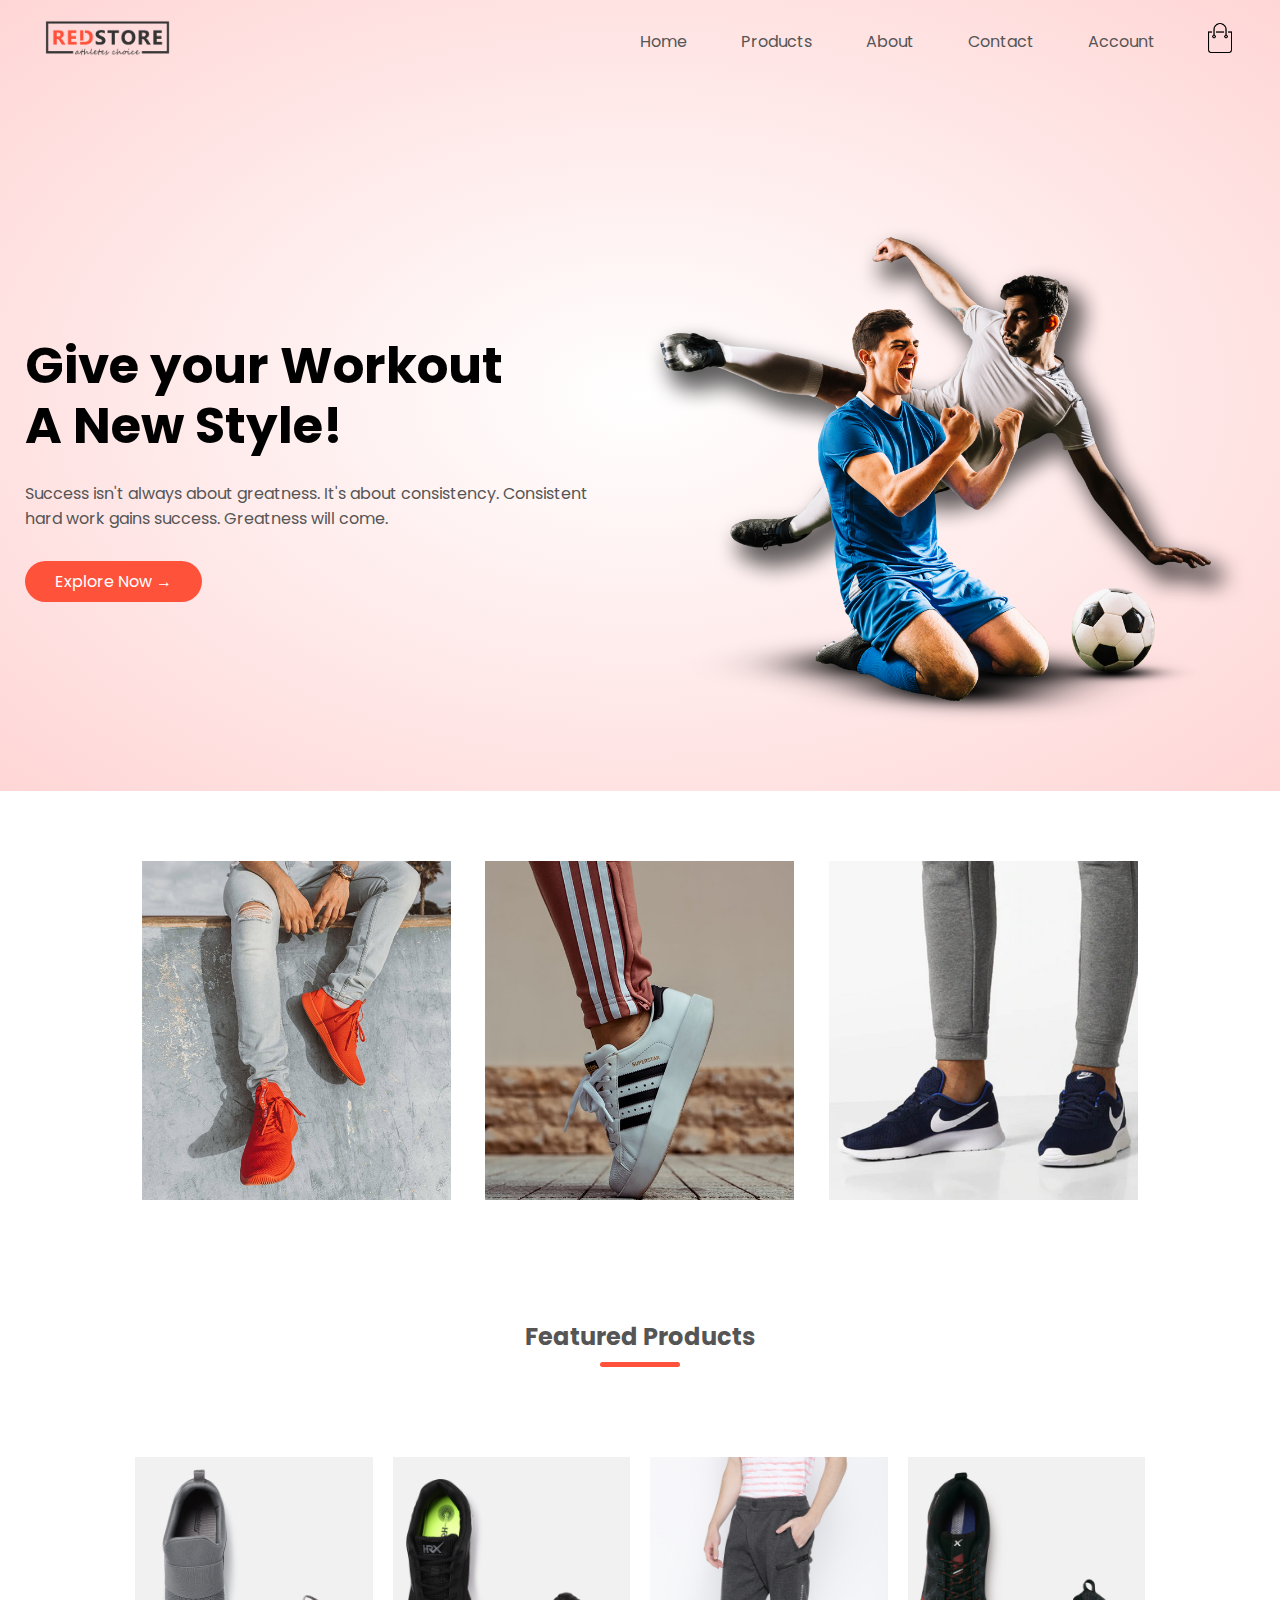
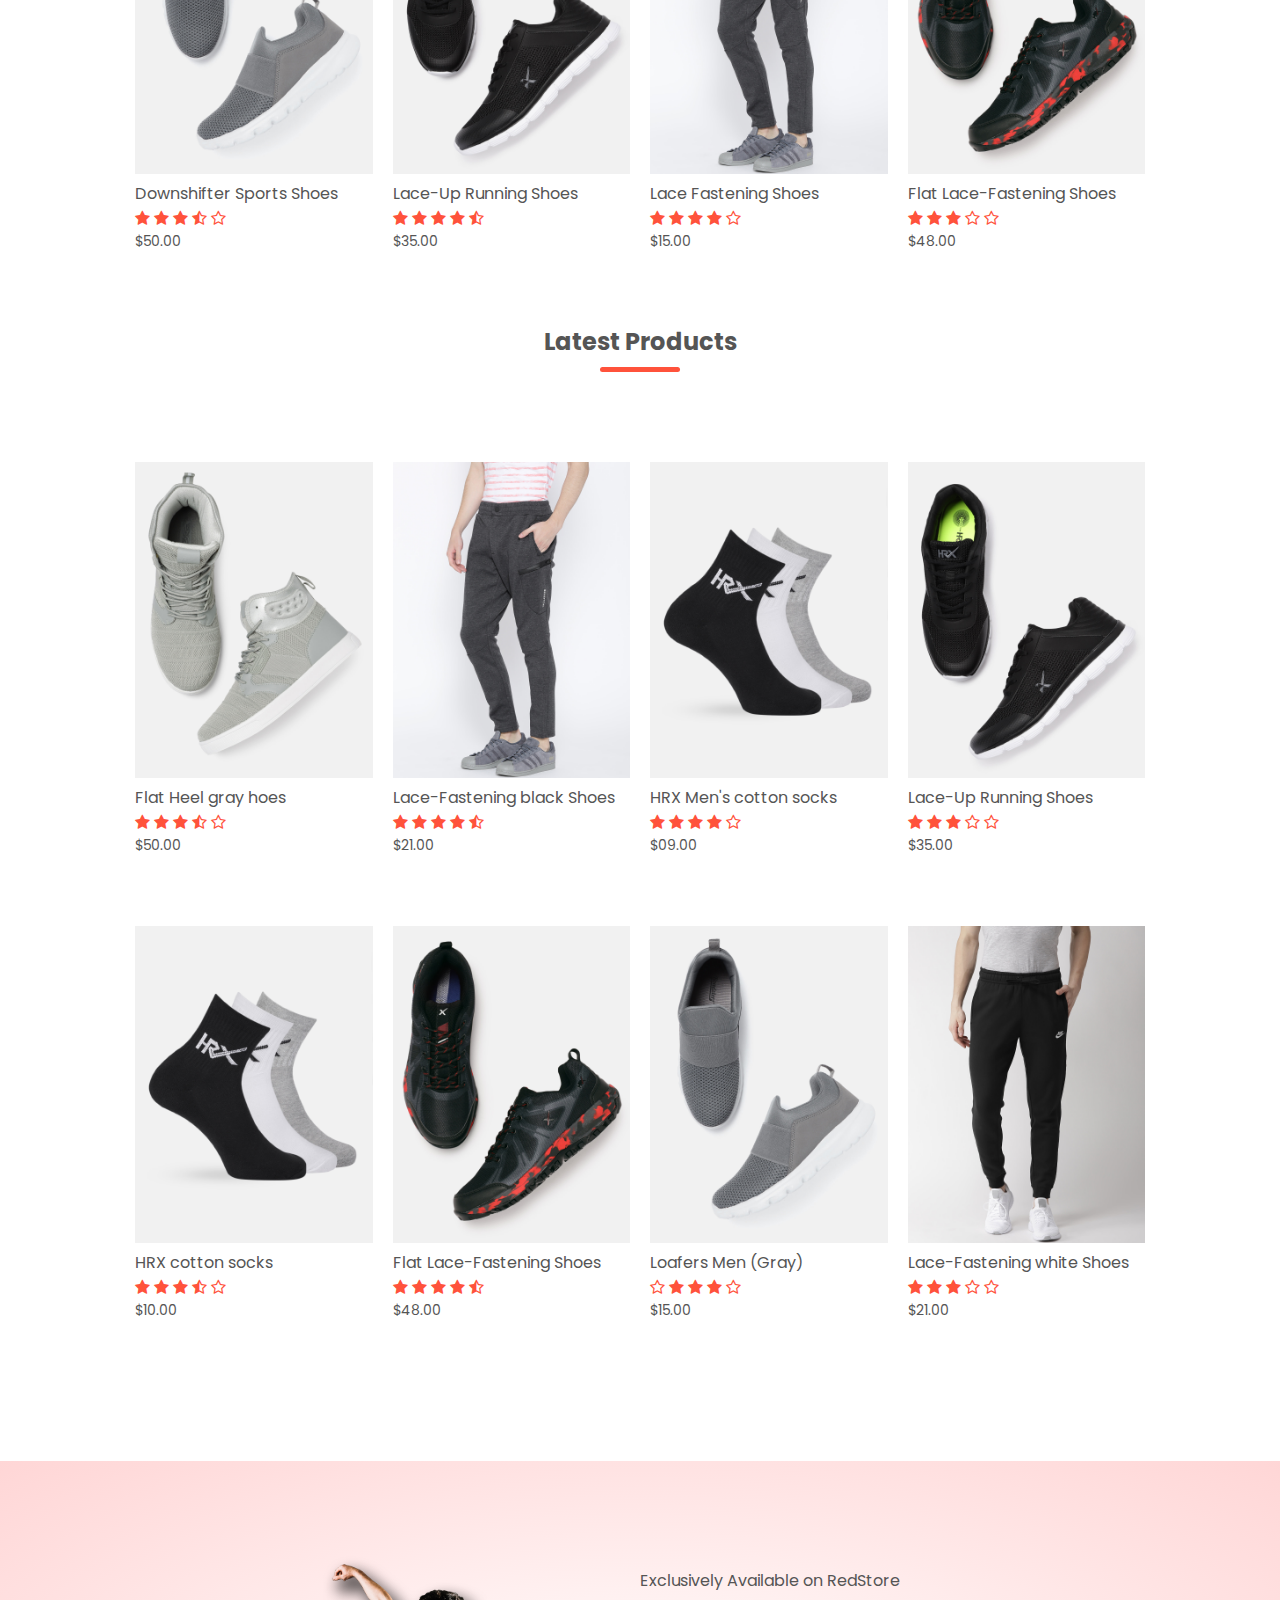
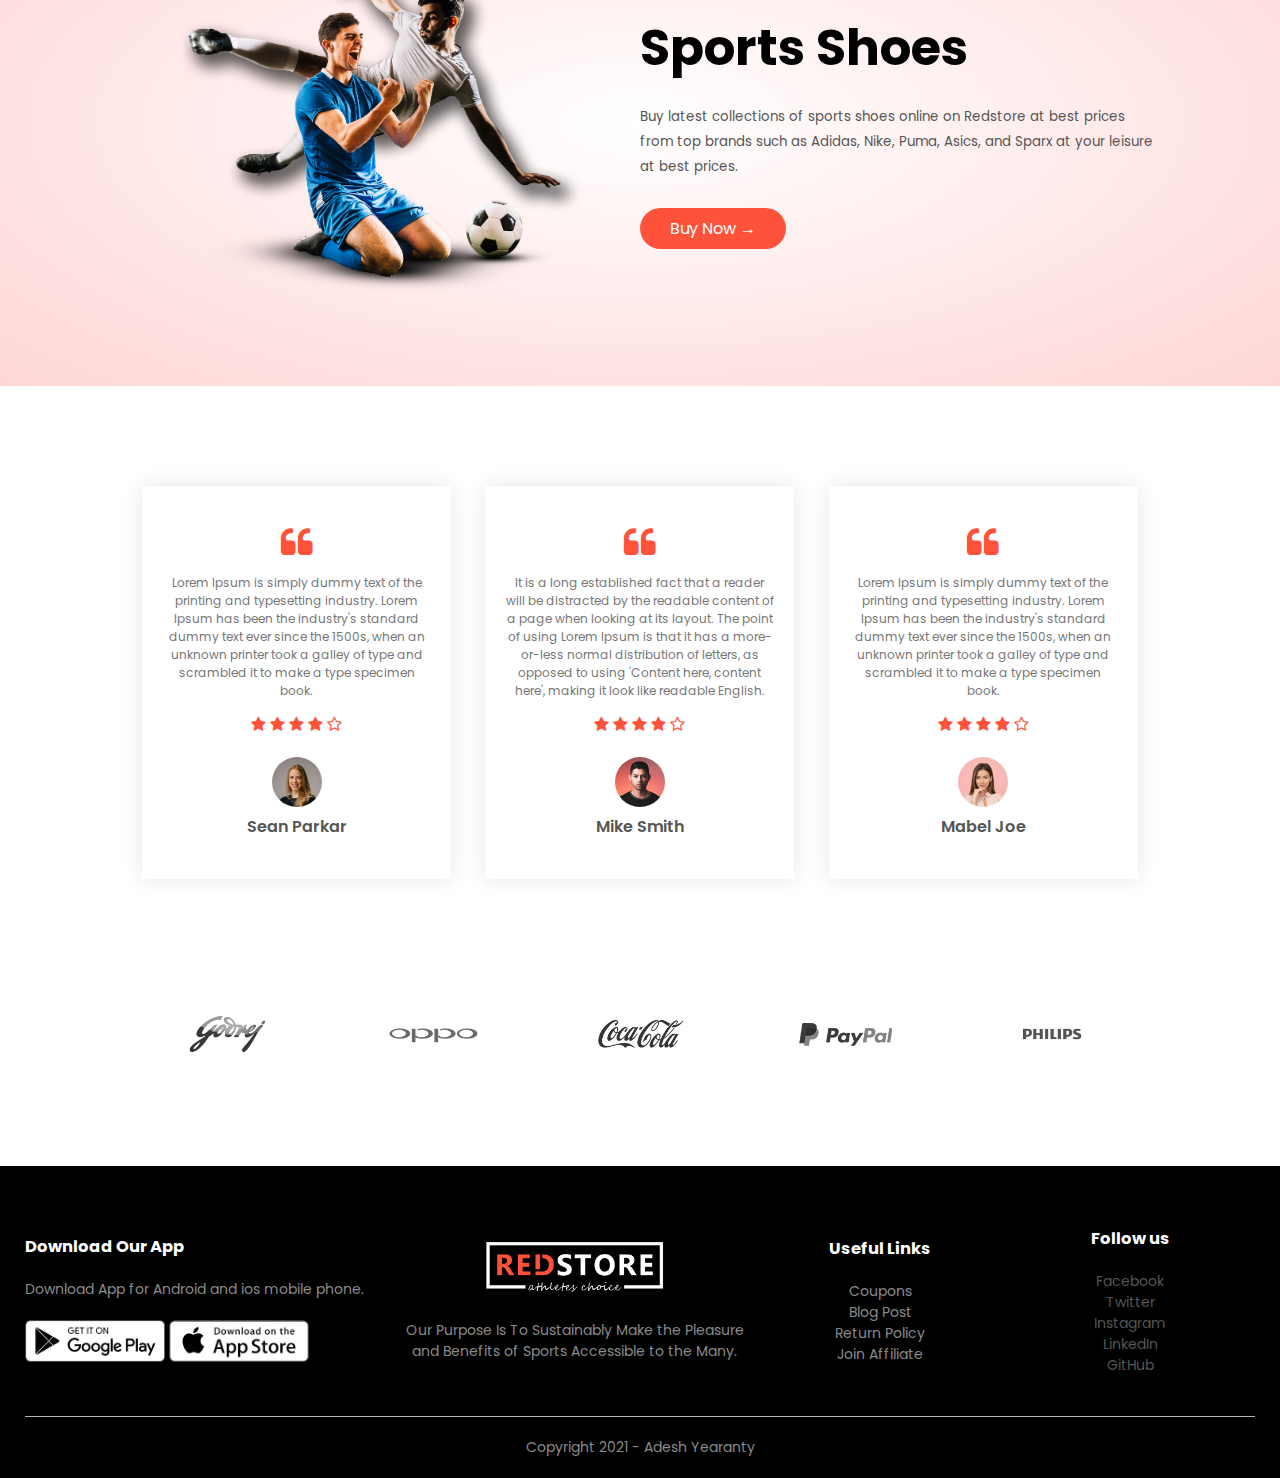
<file: ecommerce_website/index.html>
<!DOCTYPE html>
<html>
    
    <head>
        <meta charset="utf-8">
        <meta name="viewport" content="width-device-width, initial-scale=1.0">
        <title>Redstore | Ecommerce website</title>
        <link rel="stylesheet" href="style.css">
        <link rel="preconnect" href="https://fonts.gstatic.com">
        <link href="https://fonts.googleapis.com/css2?family=Poppins:wght@200;300;400;500;600;700&display=swap" rel="stylesheet">
        <!--added a cdn link by searching font awesome4 cdn and getting this link from https://www.bootstrapcdn.com/fontawesome/ this url*/-->
        <link rel="stylesheet" href="https://stackpath.bootstrapcdn.com/font-awesome/4.7.0/css/font-awesome.min.css">

    </head>
    <body>
        <div class ="header">
        <div class="container">
            <div class="navbar">
                <div class="logo">
                    <a href="index.html"><img src="images/logo.png" width="125px"></a>
                </div>
                <nav>
                    <ul id="MenuItems">
                        <li><a href="index.html">Home</a></li>
                         <li><a href="products.html">Products</a></li>
                         <li><a href="">About</a></li>
                         <li><a href="">Contact</a></li>
                         <li><a href="account.html">Account</a></li>

                    </ul>
                </nav>
                <a href="cart.html"><img src="images/cart.png" width="30px" height="30px"></a>
                <img src="images/menu.png" class="menu-icon" onClick="menutoggle()" >
            </div>
            <div class="row">
                <div class="col-2">
                    <h1>Give your Workout <br>A New Style!</h1>
                    <p>Success isn't always about greatness. It's about consistency. Consistent<br>hard work gains success. Greatness will come.</p>
                    <a href="products.html" class="btn">Explore Now &#8594;</a>
                </div>
                <div class="col-2">
                    <img src="images/image1.png">
                </div>
            </div>
        </div>
    </div>
        
        <!------------------------------ featured categories------------------------------>
        <div class="categories">
            <div class="small-container">
                <div class="row">
                <div class="col-3">
                    <img src="images/category-1.jpg">
                </div>
                <div class="col-3">
                    <img src="images/category-2.jpg">
                </div>
                <div class="col-3">
                    <img src="images/category-3 (2).jpg">
                </div>
            </div>
            </div>
        </div>
        
        <!------------------------------ featured Products------------------------------>
        <div class="small-container">
            <h2 class="title" >Featured Products</h2>
                <div class="row">
                    <div class="col-4">
                        <a href="products-details.html"><img src="images/product-11.jpg"></a>
                        <a href="products-details.html"><h4>Downshifter Sports Shoes</h4></a>
                        <div class="rating">
                            <!--(before this added awesome4 cdn font link to the head)added a cdn link by searching font awesome4 icon and from the site  search the star entering the first option and getting a link of this fa-star*-->
                            <i class="fa fa-star" ></i>
                            <i class="fa fa-star" ></i>
                            <i class="fa fa-star" ></i>
                            <i class="fa fa-star-half-o" ></i>
                            <i class="fa fa-star-o" ></i>
                        </div>
                        <p>$50.00</p>
                    </div>
                    <div class="col-4">
                        <a href="products-details.html"><img src="images/product-2.jpg"></a>
                        <h4>Lace-Up Running Shoes</h4>
                        <div class="rating">
                            <i class="fa fa-star" ></i>
                            <i class="fa fa-star" ></i>
                            <i class="fa fa-star" ></i>
                            <i class="fa fa-star" ></i>
                            <i class="fa fa-star-half-o" ></i>
                        </div>
                        <p>$35.00</p>
                    </div>
                    <div class="col-4">
                        <a href="products-details.html"><img src="images/product-3.jpg"></a>
                        <h4>Lace Fastening Shoes</h4>
                        <div class="rating">
                            <i class="fa fa-star" ></i>
                            <i class="fa fa-star" ></i>
                            <i class="fa fa-star" ></i>
                            <i class="fa fa-star" ></i>
                            <i class="fa fa-star-o" ></i>
                        </div>
                        <p>$15.00</p>
                    </div>
                    <div class="col-4">
                        <a href="products-details.html"><img src="images/product-10.jpg"></a>
                        <h4>Flat Lace-Fastening Shoes</h4>
                        <div class="rating">
                            <i class="fa fa-star" ></i>
                            <i class="fa fa-star" ></i>
                            <i class="fa fa-star" ></i>
                            <i class="fa fa-star-o" ></i>
                            <i class="fa fa-star-o" ></i>
                        </div>
                        <p>$48.00</p>
                    </div>  
                </div>
            
            
             <h2 class="title" >Latest Products</h2>
                <div class="row">
                    <div class="col-4">
                        <a href="products-details.html"><img src="images/product-5.jpg"></a>
                        <h4>Flat Heel gray hoes</h4>
                        <div class="rating">
                            <!--(before this added awesome4 cdn font link to the head)added a cdn link by searching font awesome4 icon and from the site  search the star entering the first option and getting a link of this fa-star*-->
                            <i class="fa fa-star" ></i>
                            <i class="fa fa-star" ></i>
                            <i class="fa fa-star" ></i>
                            <i class="fa fa-star-half-o" ></i>
                            <i class="fa fa-star-o" ></i>
                        </div>
                        <p>$50.00</p>
                    </div>
                    <div class="col-4">
                        <a href="products-details.html"><img src="images/product-3.jpg"></a>
                        <h4>Lace-Fastening black Shoes</h4>
                        <div class="rating">
                            <i class="fa fa-star" ></i>
                            <i class="fa fa-star" ></i>
                            <i class="fa fa-star" ></i>
                            <i class="fa fa-star" ></i>
                            <i class="fa fa-star-half-o" ></i>
                        </div>
                        <p>$21.00</p>
                    </div>
                    <div class="col-4">
                        <a href="products-details.html"><img src="images/product-7.jpg"></a>
                        <h4>HRX Men's cotton socks</h4>
                        <div class="rating">
                            <i class="fa fa-star" ></i>
                            <i class="fa fa-star" ></i>
                            <i class="fa fa-star" ></i>
                            <i class="fa fa-star" ></i>
                            <i class="fa fa-star-o" ></i>
                        </div>
                        <p>$09.00</p>
                    </div>
                    <div class="col-4">
                        <a href="products-details.html"><img src="images/product-2.jpg"></a>
                        <h4>Lace-Up Running Shoes</h4>
                        <div class="rating">
                            <i class="fa fa-star" ></i>
                            <i class="fa fa-star" ></i>
                            <i class="fa fa-star" ></i>
                            <i class="fa fa-star-o" ></i>
                            <i class="fa fa-star-o" ></i>
                        </div>
                        <p>$35.00</p>
                    </div>  
                </div>
            <!--new row for the latest product-->
                <div class="row">
                    <div class="col-4">
                        <a href="products-details.html"><img src="images/product-7.jpg"></a>
                        <h4>HRX cotton socks</h4>
                        <div class="rating">
                            <!--(before this added awesome4 cdn font link to the head)added a cdn link by searching font awesome4 icon and from the site  search the star entering the first option and getting a link of this fa-star*-->
                            <i class="fa fa-star" ></i>
                            <i class="fa fa-star" ></i>
                            <i class="fa fa-star" ></i>
                            <i class="fa fa-star-half-o" ></i>
                            <i class="fa fa-star-o" ></i>
                        </div>
                        <p>$10.00</p>
                    </div>
                    <div class="col-4">
                        <a href="products-details.html"><img src="images/product-10.jpg"></a>
                        <h4>Flat Lace-Fastening Shoes</h4>
                        <div class="rating">
                            <i class="fa fa-star" ></i>
                            <i class="fa fa-star" ></i>
                            <i class="fa fa-star" ></i>
                            <i class="fa fa-star" ></i>
                            <i class="fa fa-star-half-o" ></i>
                        </div>
                        <p>$48.00</p>
                    </div>
                    <div class="col-4">
                        <a href="products-details.html"><img src="images/product-11.jpg"></a>
                        <h4>Loafers Men (Gray)</h4>
                        <div class="rating">
                            <i class="fa fa-star-o" ></i>
                            <i class="fa fa-star" ></i>
                            <i class="fa fa-star" ></i>
                            <i class="fa fa-star" ></i>
                            <i class="fa fa-star-o" ></i>
                        </div>
                        <p>$15.00</p>
                    </div>
                    <div class="col-4">
                        <a href="products-details.html"><img src="images/product-12.jpg"></a>
                        <h4>Lace-Fastening white Shoes</h4>
                        <div class="rating">
                            <i class="fa fa-star" ></i>
                            <i class="fa fa-star" ></i>
                            <i class="fa fa-star" ></i>
                            <i class="fa fa-star-o" ></i>
                            <i class="fa fa-star-o" ></i>
                        </div>
                        <p>$21.00</p>
                    </div>  
                </div>
            </div>
        
        <!--------------------------`   offer   --------------------------------->
        <div class="offer">
            <div class="small-container">
                <div class="row">
                    <div class="col-2">
                        <img src="images/image1.png" class="offer-img">
                    </div>
                    <div class="col-2">
                        <p>Exclusively Available on RedStore</p>
                        <h1>Sports Shoes</h1>
                        <small> Buy latest collections of sports shoes online on Redstore at best prices from top brands such as Adidas, Nike, Puma, Asics, and Sparx at your leisure at best prices. </small><br>
                        <a href="products.html" class="btn">Buy Now &#8594;</a>
                    </div>
                </div>
            </div>
        </div>
        
        
        
        <!------------------------------Testimonial---------------------------------->
        <div class="testimonial">
            <div class="small-container">
                <div class="row">
                    <div class="col-3">
                        <i class="fa fa-quote-left" ></i>
                        <p>Lorem Ipsum is simply dummy text of the printing and typesetting industry. Lorem Ipsum has been the industry's standard dummy text ever since the 1500s, when an unknown printer took a galley of type and scrambled it to make a type specimen book. </p>
                        <div class="rating"> 
                            <i class="fa fa-star" ></i>
                            <i class="fa fa-star" ></i>
                            <i class="fa fa-star" ></i>
                            <i class="fa fa-star" ></i>
                            <i class="fa fa-star-o" ></i>
                        </div>
                        <img src="images/user-1.png">
                        <h3>Sean Parkar</h3>
                    </div>
                    <div class="col-3">
                        <i class="fa fa-quote-left" ></i>
                        <p>It is a long established fact that a reader will be distracted by the readable content of a page when looking at its layout. The point of using Lorem Ipsum is that it has a more-or-less normal distribution of letters, as opposed to using 'Content here, content here', making it look like readable English.</p>
                        <div class="rating">
                            <i class="fa fa-star" ></i>
                            <i class="fa fa-star" ></i>
                            <i class="fa fa-star" ></i>
                            <i class="fa fa-star" ></i>
                            <i class="fa fa-star-o" ></i>
                        </div>
                        <img src="images/user-2.png">
                        <h3>Mike Smith</h3>
                    </div>
                    <div class="col-3">
                        <i class="fa fa-quote-left" ></i>
                        <p>Lorem Ipsum is simply dummy text of the printing and typesetting industry. Lorem Ipsum has been the industry's standard dummy text ever since the 1500s, when an unknown printer took a galley of type and scrambled it to make a type specimen book. </p>
                        <div class="rating"> 
                            <i class="fa fa-star" ></i>
                            <i class="fa fa-star" ></i>
                            <i class="fa fa-star" ></i>
                            <i class="fa fa-star" ></i>
                            <i class="fa fa-star-o" ></i>
                        </div>
                        <img src="images/user-3.png">
                        <h3>Mabel Joe</h3>
                    </div>
                </div>
            </div>
        </div>
        
        <!----------------------------------Brands------------------------------------>
        <div class="brands">
            <div class="small-container">
                <div class="row">
                    <div class="col-5">
                        <img src="images/logo-godrej.png" alt="">
                    </div>
                    <div class="col-5">
                        <img src="images/logo-oppo.png" alt="">
                    </div>
                    <div class="col-5">
                        <img src="images/logo-coca-cola.png" alt="">
                    </div>
                    <div class="col-5">
                        <img src="images/logo-paypal.png" alt="">
                    </div>
                    <div class="col-5">
                        <img src="images/logo-philips.png" alt="">
                    </div>
                </div>
            </div>
        </div>
        
        
        <!----------------------------------footer------------------------------------->
        <div class ="footer">
        <div class="container">
            
            <div class="row">
                <div class="footer-col-1">
                    <h3>Download Our App</h3>
                    <p>Download App for Android and ios mobile phone.</p>
                    <div class="app-logo">
                        <img src="images/play-store.png" alt="">
                        <img src="images/app-store.png" alt="">
                    </div>
                </div>
                <div class="footer-col-2">
                    <img src="images/logo-white.png">
                    <p>Our Purpose Is To Sustainably Make the Pleasure and Benefits of Sports Accessible to the Many.</p>
                </div>
                <div class="footer-col-3">
                    <h3>Useful Links</h3>
                   <ul>
                       <li>Coupons</li>
                       <li>Blog Post</li>
                       <li>Return Policy</li>
                       <li>Join Affiliate</li>
                    </ul>
                </div>
                <div class="footer-col-4">
                    <h3>Follow us</h3>
                   <ul>
                       <li><a href="https://www.facebook.com/adesh.yearanty/">Facebook</a></li>
                       <li><a href="https://twitter.com/adeshyearanty">Twitter</a></li>
                       <li><a href="https://www.instagram.com/adeshyearanty/">Instagram</a></li>
                       <li><a href="https://www.linkedin.com/in/adesh-yearanty-271718212/">LinkedIn</a></li>
                       <li><a href="https://github.com/adeshyearanty">GitHub</a></li>
                    </ul>
                </div>
                
            </div>
            
            <hr><!--horizontal line-->
            <p class="copyright">Copyright 2021 - Adesh Yearanty</p>
            
        </div>
    </div>
        
        
        <!-----------------------------------js for toggle menu----------------------------------------------->
        <script>
            var menuItems=document.getElementById("MenuItems");
            
            MenuItems.style.maxHeight="0px";
            function menutoggle(){
                if(MenuItems.style.maxHeight == "0px"){
                    MenuItems.style.maxHeight="200px";
                }
                else{
                    MenuItems.style.maxHeight="0px";
                }
            }
        </script>
    </body>
</html>
</file>
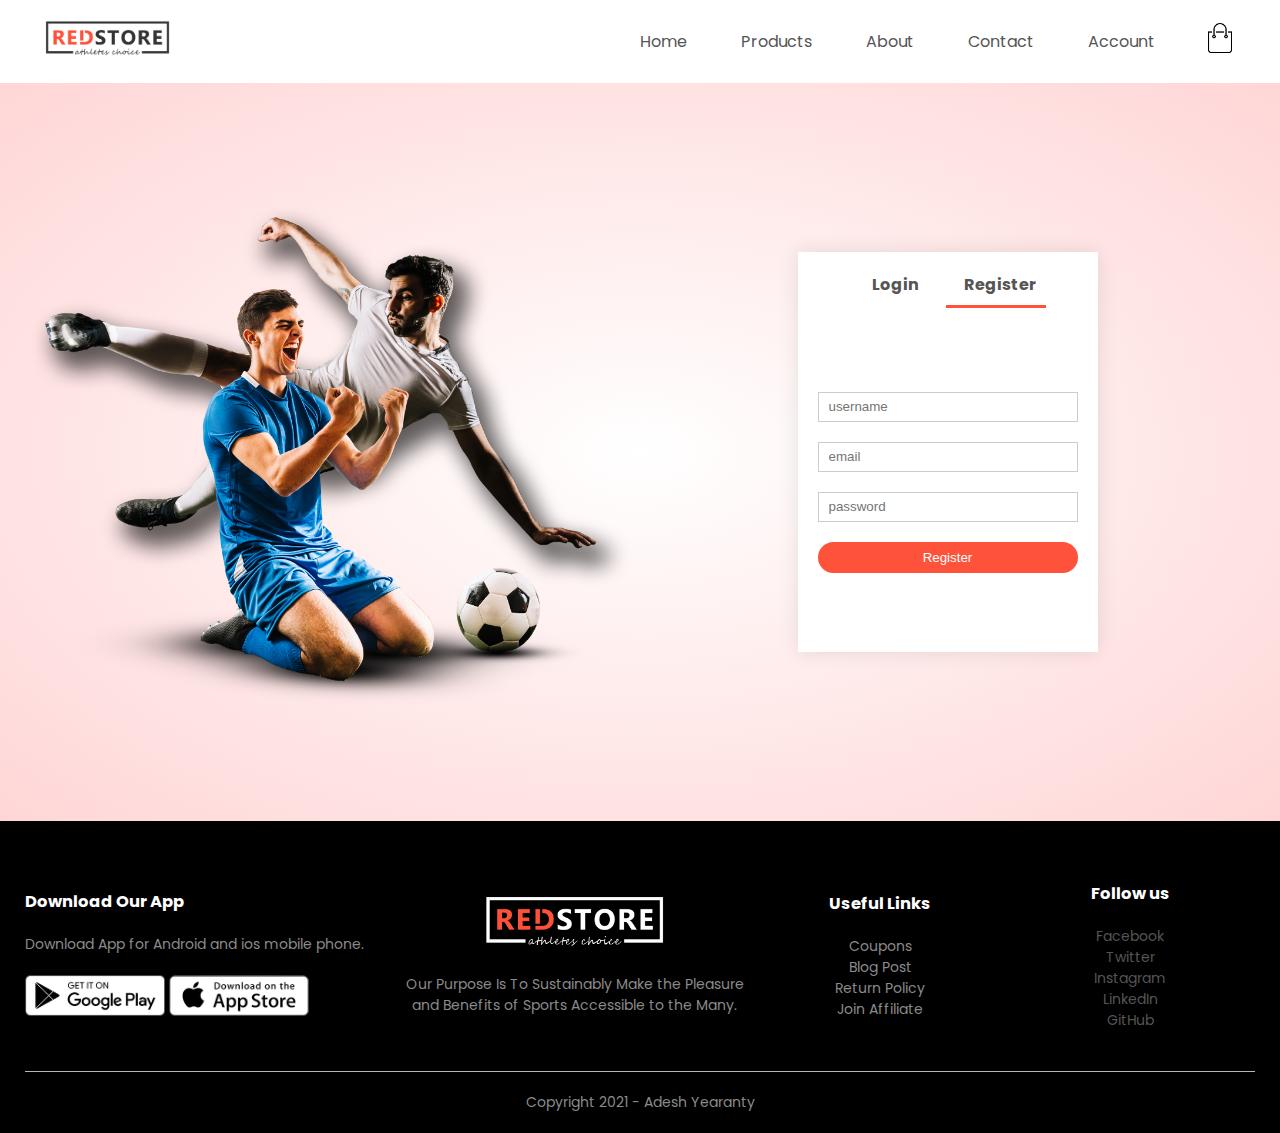
<file: ecommerce_website/account.html>
<!DOCTYPE html>
<html>
    
    <head>
        <meta charset="utf-8">
        <meta name="viewport" content="width-device-width, initial-scale=1.0">
        <title>All Products - Redstore</title>
        <link rel="stylesheet" href="style.css">
        <link rel="preconnect" href="https://fonts.gstatic.com">
        <link href="https://fonts.googleapis.com/css2?family=Poppins:wght@200;300;400;500;600;700&display=swap" rel="stylesheet">
        <!--added a cdn link by searching font awesome4 cdn and getting this link from https://www.bootstrapcdn.com/fontawesome/ this url*/-->
        <link rel="stylesheet" href="https://stackpath.bootstrapcdn.com/font-awesome/4.7.0/css/font-awesome.min.css">

    </head>
    <body>
        <!--<div class ="header">-->
        <div class="container">
            <div class="navbar">
                <div class="logo">
                    <a href="index.html"><img src="images/logo.png" width="125px"></a>
                </div>
                 <nav>
                    <ul id="MenuItems">
                        <li><a href="index.html">Home</a></li>
                         <li><a href="products.html">Products</a></li>
                         <li><a href="">About</a></li>
                         <li><a href="">Contact</a></li>
                         <li><a href="account.html">Account</a></li>

                    </ul>
                </nav>
                <a href="cart.html"><img src="images/cart.png" width="30px" height="30px"></a>
                <img src="images/menu.png" class="menu-icon" onClick="menutoggle()" >
            </div>
           
        </div>
    <!--</div>-->
    
        
        <!------------------------------ account-page details------------------------------>

        <div class="account-page">
            <div class="container">
                <div class="row">
                    <div class="col-2">
                        <img src="images/image1.png" width="100%">
                    </div>
                    <div class="col-2">
                        <div class="form-container">
                            <div class="form-btn">
                                <span onclick="login()">Login</span>
                                <span onclick="register()">Register</span>
                                <hr id="Indicator">
                            </div>
                            <form id="LoginForm">
                                <input type="text" placeholder="username">
                                <input type="password" placeholder="password">
                                <button type="submit" class="btn">Login</button>
                                <a href="">Forgot password</a>
                            </form>
                            
                            <form id="RegForm">
                                <input type="text" placeholder="username">
                                <input type="email" placeholder="email">
                                <input type="password" placeholder="password">
                                <button type="submit" class="btn">Register</button>
                            </form>
                        </div>
                    </div>
                </div>
                    
            </div>
        </div>
        
       
        <!----------------------------------footer------------------------------------->
        <div class ="footer">
        <div class="container">
            
            <div class="row">
                <div class="footer-col-1">
                    <h3>Download Our App</h3>
                    <p>Download App for Android and ios mobile phone.</p>
                    <div class="app-logo">
                        <img src="images/play-store.png" alt="">
                        <img src="images/app-store.png" alt="">
                    </div>
                </div>
                <div class="footer-col-2">
                    <img src="images/logo-white.png">
                    <p>Our Purpose Is To Sustainably Make the Pleasure and Benefits of Sports Accessible to the Many.</p>
                </div>
                <div class="footer-col-3">
                    <h3>Useful Links</h3>
                   <ul>
                       <li>Coupons</li>
                       <li>Blog Post</li>
                       <li>Return Policy</li>
                       <li>Join Affiliate</li>
                    </ul>
                </div>
                <div class="footer-col-4">
                    <h3>Follow us</h3>
                   <ul>
                       <li><a href="https://www.facebook.com/adesh.yearanty/">Facebook</a></li>
                       <li><a href="https://twitter.com/adeshyearanty">Twitter</a></li>
                       <li><a href="https://www.instagram.com/adeshyearanty/">Instagram</a></li>
                       <li><a href="https://www.linkedin.com/in/adesh-yearanty-271718212/">LinkedIn</a></li>
                       <li><a href="https://github.com/adeshyearanty">GitHub</a></li>
                    </ul>
                </div>
                
            </div>
            
            <hr><!--horizontal line-->
            <p class="copyright">Copyright 2021 - Adesh Yearanty</p>
            
        </div>
    </div>
        
        
        <!-----------------------------------js for toggle menu-------------------------------------->
        <script>
            var menuItems=document.getElementById("MenuItems");
            
            MenuItems.style.maxHeight="0px";
            function menutoggle(){
                if(MenuItems.style.maxHeight == "0px"){
                    MenuItems.style.maxHeight="200px";
                }
                else{
                    MenuItems.style.maxHeight="0px";
                }
            }
        </script>
        
                <!-----------------------------------js for toggle form-------------------------------------->
        <script>
            var LoginForm=document.getElementById("LoginForm");
            var RegForm=document.getElementById("RegForm");
            var Indicator=document.getElementById("Indicator");
            
            function register(){
                RegForm.style.transform="translateX(0px)";
                LoginForm.style.transform="translateX(0px)";
                Indicator.style.transform="translateX(100px)"
            }
            function login(){
                RegForm.style.transform="translateX(300px)";
                LoginForm.style.transform="translateX(300px)";
                Indicator.style.transform="translateX(0px)";
            }
        </script>

    </body>
</html>
</file>
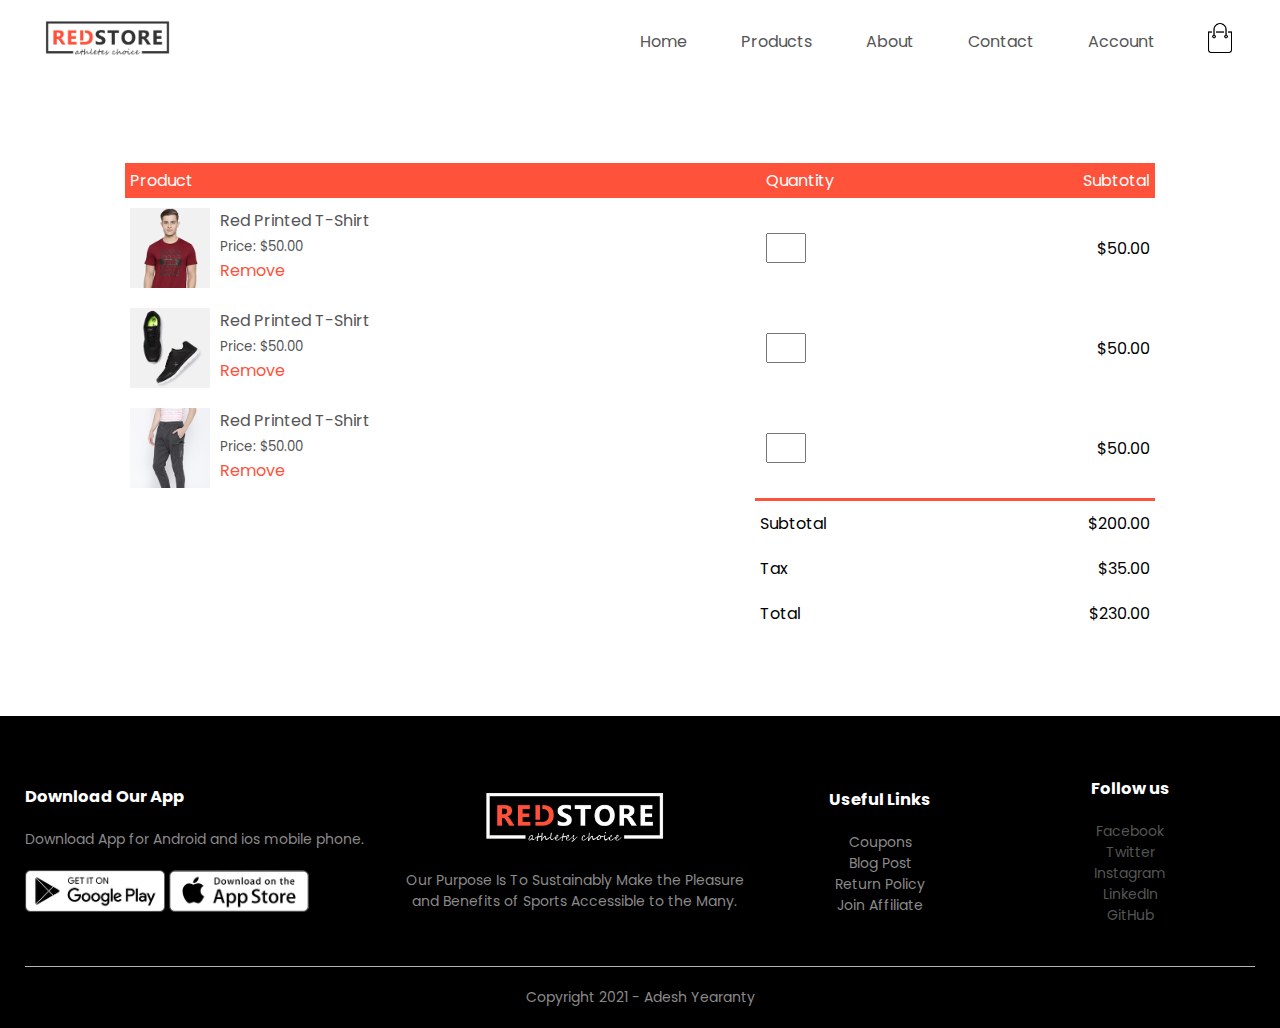
<file: ecommerce_website/cart.html>
<!DOCTYPE html>
<html>
    
    <head>
        <meta charset="utf-8">
        <meta name="viewport" content="width-device-width, initial-scale=1.0">
        <title>All Products - Redstore</title>
        <link rel="stylesheet" href="style.css">
        <link rel="preconnect" href="https://fonts.gstatic.com">
        <link href="https://fonts.googleapis.com/css2?family=Poppins:wght@200;300;400;500;600;700&display=swap" rel="stylesheet">
        <!--added a cdn link by searching font awesome4 cdn and getting this link from https://www.bootstrapcdn.com/fontawesome/ this url*/-->
        <link rel="stylesheet" href="https://stackpath.bootstrapcdn.com/font-awesome/4.7.0/css/font-awesome.min.css">

    </head>
    <body>
        <!--<div class ="header">-->
        <div class="container">
            <div class="navbar">
                <div class="logo">
                    <a href="index.html"><img src="images/logo.png" width="125px"></a>
                </div>
                <nav>
                    <ul id="MenuItems">
                        <li><a href="index.html">Home</a></li>
                         <li><a href="products.html">Products</a></li>
                         <li><a href="">About</a></li>
                         <li><a href="">Contact</a></li>
                         <li><a href="account.html">Account</a></li>

                    </ul>
                </nav>
                <a href="cart.html"><img src="images/cart.png" width="30px" height="30px"></a>
                <img src="images/menu.png" class="menu-icon" onClick="menutoggle()" >
            </div>
           
        </div>
    <!--</div>-->
    
        
        <!------------------------------ cart items details------------------------------>

        <div class="small-container cart-page">
        <table>
            <tr>
                <th>Product</th>
                <th>Quantity</th>
                <th>Subtotal</th>
            </tr>
            <tr>
                <td>
                    <div class="cart-info">
                        <img src="images/buy-1.jpg">
                        <div>
                            <p>Red Printed T-Shirt</p>
                            <small>Price: $50.00</small><br>
                            <a href="">Remove</a>
                        </div>
                    </div>
                </td>
                <td><input type="number" vlaue="1"></td>
                <td>$50.00</td>
            </tr>
            <tr>
                <td>
                    <div class="cart-info">
                        <img src="images/buy-2.jpg">
                        <div>
                            <p>Red Printed T-Shirt</p>
                            <small>Price: $50.00</small><br>
                            <a href="">Remove</a>
                        </div>
                    </div>
                </td>
                <td><input type="number" vlaue="1"></td>
                <td>$50.00</td>
            </tr>
            <tr>
                <td>
                    <div class="cart-info">
                        <img src="images/buy-3.jpg">
                        <div>
                            <p>Red Printed T-Shirt</p>
                            <small>Price: $50.00</small><br>
                            <a href="">Remove</a>
                        </div>
                    </div>
                </td>
                <td><input type="number" vlaue="1"></td>
                <td>$50.00</td>
            </tr>
            </table>
            
            <div class="total-price">
                <table>
                    <tr>
                        <td>Subtotal</td>
                        <td>$200.00</td>
                    </tr>
                    <tr>
                        <td>Tax</td>
                        <td>$35.00</td>
                    </tr>
                    <tr>
                        <td>Total</td>
                        <td>$230.00</td>
                    </tr>
                </table>
            </div>
        </div>
        
        
       
        <!----------------------------------footer------------------------------------->
        <div class ="footer">
        <div class="container">
            
            <div class="row">
                <div class="footer-col-1">
                    <h3>Download Our App</h3>
                    <p>Download App for Android and ios mobile phone.</p>
                    <div class="app-logo">
                        <img src="images/play-store.png" alt="">
                        <img src="images/app-store.png" alt="">
                    </div>
                </div>
                <div class="footer-col-2">
                    <img src="images/logo-white.png">
                    <p>Our Purpose Is To Sustainably Make the Pleasure and Benefits of Sports Accessible to the Many.</p>
                </div>
                <div class="footer-col-3">
                    <h3>Useful Links</h3>
                   <ul>
                       <li>Coupons</li>
                       <li>Blog Post</li>
                       <li>Return Policy</li>
                       <li>Join Affiliate</li>
                    </ul>
                </div>
                <div class="footer-col-4">
                    <h3>Follow us</h3>
                   <ul>
                       <li><a href="https://www.facebook.com/adesh.yearanty/">Facebook</a></li>
                       <li><a href="https://twitter.com/adeshyearanty">Twitter</a></li>
                       <li><a href="https://www.instagram.com/adeshyearanty/">Instagram</a></li>
                       <li><a href="https://www.linkedin.com/in/adesh-yearanty-271718212/">LinkedIn</a></li>
                       <li><a href="https://github.com/adeshyearanty">GitHub</a></li>
                    </ul>
                </div>
                
            </div>
            
            <hr><!--horizontal line-->
            <p class="copyright">Copyright 2021 - Adesh Yearanty</p>
            
        </div>
    </div>
        
        
        <!-----------------------------------js for toggle menu-------------------------------------->
        <script>
            var menuItems=document.getElementById("MenuItems");
            
            MenuItems.style.maxHeight="0px";
            function menutoggle(){
                if(MenuItems.style.maxHeight == "0px"){
                    MenuItems.style.maxHeight="200px";
                }
                else{
                    MenuItems.style.maxHeight="0px";
                }
            }
        </script>
     
    </body>
</html>
</file>
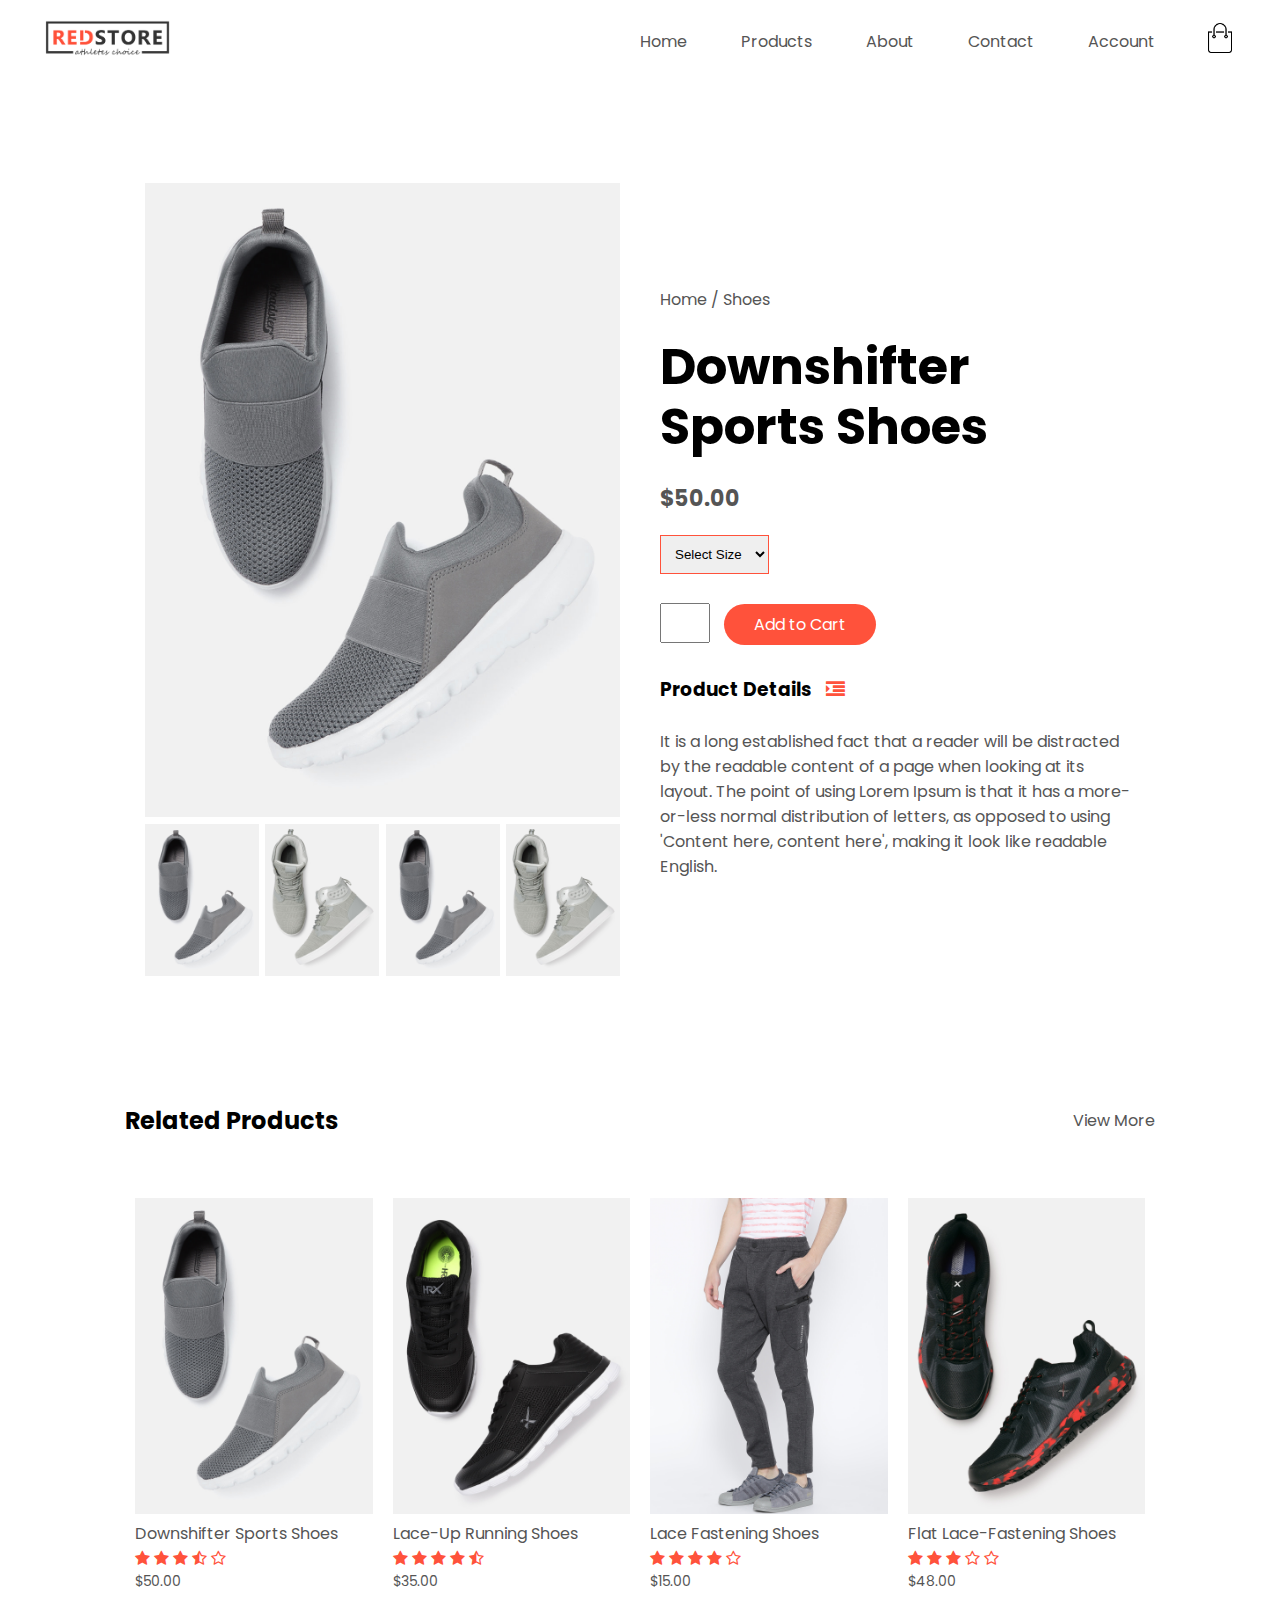
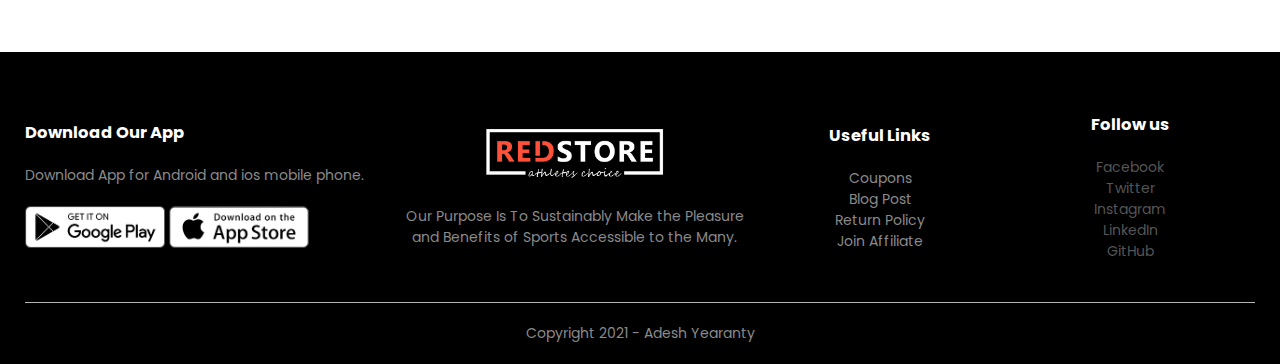
<file: ecommerce_website/products-details.html>
<!DOCTYPE html>
<html>
    
    <head>
        <meta charset="utf-8">
        <meta name="viewport" content="width-device-width, initial-scale=1.0">
        <title>All Products - Redstore</title>
        <link rel="stylesheet" href="style.css">
        <link rel="preconnect" href="https://fonts.gstatic.com">
        <link href="https://fonts.googleapis.com/css2?family=Poppins:wght@200;300;400;500;600;700&display=swap" rel="stylesheet">
        <!--added a cdn link by searching font awesome4 cdn and getting this link from https://www.bootstrapcdn.com/fontawesome/ this url*/-->
        <link rel="stylesheet" href="https://stackpath.bootstrapcdn.com/font-awesome/4.7.0/css/font-awesome.min.css">

    </head>
    <body>
        <!--<div class ="header">-->
        <div class="container">
            <div class="navbar">
                <div class="logo">
                    <a href="index.html"><img src="images/logo.png" width="125px"></a>
                </div>
                <nav>
                    <ul id="MenuItems">
                        <li><a href="index.html">Home</a></li>
                         <li><a href="products.html">Products</a></li>
                         <li><a href="">About</a></li>
                         <li><a href="">Contact</a></li>
                         <li><a href="account.html">Account</a></li>

                    </ul>
                </nav>
                <a href="cart.html"><img src="images/cart.png" width="30px" height="30px"></a>
                <img src="images/menu.png" class="menu-icon" onClick="menutoggle()" >
            </div>
           
        </div>
    <!--</div>-->
    
        
        <!------------------------------ Single product details------------------------------>
        <div class="small-container single-product">
            
            
            <!--<h2 class="title" >Featured Products</h2>-->
            <div class="row">
                    <div class="col-2">
                        <img src="images/product-11.jpg" width="100%" id="productImg">
                        
                        
                        <div class="small-img-row">
                            <div class="small-img-col">
                                <img src="images/product-11.jpg" width="100%" class="small-img">
                            </div>
                             <div class="small-img-col">
                                <img src="images/product-5.jpg" width="100%" class="small-img">
                            </div>
                             <div class="small-img-col">
                                <img src="images/product-11.jpg" width="100%" class="small-img">
                            </div>
                             <div class="small-img-col">
                                <img src="images/product-5.jpg" width="100%" class="small-img">
                            </div>
                        </div>
                    </div>
                
                    <div class="col-2">
                        <p>Home / Shoes</p>
                        <h1>Downshifter Sports Shoes</h1>
                        <h4>$50.00</h4>
                        <select>
                            <option>Select Size</option>
                            <option>6<!--Small (s)--></option>
                            <option>7<!--Medium (M)--></option>
                            <option>8<!--Large (L)--></option>
                            <option>9<!--XL--></option>
                            <option>10<!--XXL--></option>
                        </select>
                        <input type="number" values="1">
                        <a href="cart.html" class="btn">Add to Cart</a>
                        <h3>Product Details <i class="fa fa-indent" ></i></h3>
                        <br>
                        <p>It is a long established fact that a reader will be distracted by the readable content of a page when looking at its layout. The point of using Lorem Ipsum is that it has a more-or-less normal distribution of letters, as opposed to using 'Content here, content here', making it look like readable English.</p>
                    </div>
                </div>
            </div>
        
        
        <!----------------------------------Title------------------------------------->
        <div class="small-container">
            <div class="row row-2">
                <h2>Related Products</h2>
                <a href="products.html"><p>View More</p></a>
            </div>
        </div>
                
        <!----------------------------------products------------------------------------->
        <div class="small-container">
             <div class="row">
                     <div class="col-4">
                        <a href="products-details.html"><img src="images/product-11.jpg"></a>
                        <a href="products-details.html"><h4>Downshifter Sports Shoes</h4></a>
                        <div class="rating">
                            
                            <i class="fa fa-star" ></i>
                            <i class="fa fa-star" ></i>
                            <i class="fa fa-star" ></i>
                            <i class="fa fa-star-half-o" ></i>
                            <i class="fa fa-star-o" ></i>
                        </div>
                        <p>$50.00</p>
                    </div>
                    <div class="col-4">
                        <a href="products-details.html"><img src="images/product-2.jpg"></a>
                        <h4>Lace-Up Running Shoes</h4>
                        <div class="rating">
                            <i class="fa fa-star" ></i>
                            <i class="fa fa-star" ></i>
                            <i class="fa fa-star" ></i>
                            <i class="fa fa-star" ></i>
                            <i class="fa fa-star-half-o" ></i>
                        </div>
                        <p>$35.00</p>
                    </div>
                    <div class="col-4">
                        <a href="products-details.html"><img src="images/product-3.jpg"></a>
                        <h4>Lace Fastening Shoes</h4>
                        <div class="rating">
                            <i class="fa fa-star" ></i>
                            <i class="fa fa-star" ></i>
                            <i class="fa fa-star" ></i>
                            <i class="fa fa-star" ></i>
                            <i class="fa fa-star-o" ></i>
                        </div>
                        <p>$15.00</p>
                    </div>
                    <div class="col-4">
                        <a href="products-details.html"><img src="images/product-10.jpg"></a>
                        <h4>Flat Lace-Fastening Shoes</h4>
                        <div class="rating">
                            <i class="fa fa-star" ></i>
                            <i class="fa fa-star" ></i>
                            <i class="fa fa-star" ></i>
                            <i class="fa fa-star-o" ></i>
                            <i class="fa fa-star-o" ></i>
                        </div>
                        <p>$48.00</p>
                    </div>  
                </div>
        </div>

        <!----------------------------------footer------------------------------------->
        <div class ="footer">
        <div class="container">
            
            <div class="row">
                <div class="footer-col-1">
                    <h3>Download Our App</h3>
                    <p>Download App for Android and ios mobile phone.</p>
                    <div class="app-logo">
                        <img src="images/play-store.png" alt="">
                        <img src="images/app-store.png" alt="">
                    </div>
                </div>
                <div class="footer-col-2">
                    <img src="images/logo-white.png">
                    <p>Our Purpose Is To Sustainably Make the Pleasure and Benefits of Sports Accessible to the Many.</p>
                </div>
                <div class="footer-col-3">
                    <h3>Useful Links</h3>
                   <ul>
                       <li>Coupons</li>
                       <li>Blog Post</li>
                       <li>Return Policy</li>
                       <li>Join Affiliate</li>
                    </ul>
                </div>
                <div class="footer-col-4">
                    <h3>Follow us</h3>
                   <ul>
                       <li><a href="https://www.facebook.com/adesh.yearanty/">Facebook</a></li>
                       <li><a href="https://twitter.com/adeshyearanty">Twitter</a></li>
                       <li><a href="https://www.instagram.com/adeshyearanty/">Instagram</a></li>
                       <li><a href="https://www.linkedin.com/in/adesh-yearanty-271718212/">LinkedIn</a></li>
                       <li><a href="https://github.com/adeshyearanty">GitHub</a></li>
                    </ul>
                </div>
                
            </div>
            
            <hr><!--horizontal line-->
            <p class="copyright">Copyright 2021 - Adesh Yearanty</p>
            
        </div>
    </div>
        
        
        <!-----------------------------------js for toggle menu----------------------------------------------->
        <script>
            var menuItems=document.getElementById("MenuItems");
            
            MenuItems.style.maxHeight="0px";
            function menutoggle(){
                if(MenuItems.style.maxHeight == "0px"){
                    MenuItems.style.maxHeight="200px";
                }
                else{
                    MenuItems.style.maxHeight="0px";
                }
            }
        </script>
        
        <!-----------------------js for product gallery-------------------->
        
        <script>
            var productImg=document.getElementById("productImg");
            var smallImg=document.getElementsByClassName("small-img");
            
            smallImg[0].onclick=function(){
                productImg.src=smallImg[0].src;
            }
             smallImg[1].onclick=function(){
                productImg.src=smallImg[1].src;
            }
              smallImg[2].onclick=function(){
                productImg.src=smallImg[2].src;
            }
               smallImg[3].onclick=function(){
                productImg.src=smallImg[3].src;
            }
            
            
        </script>
    </body>
</html>
</file>
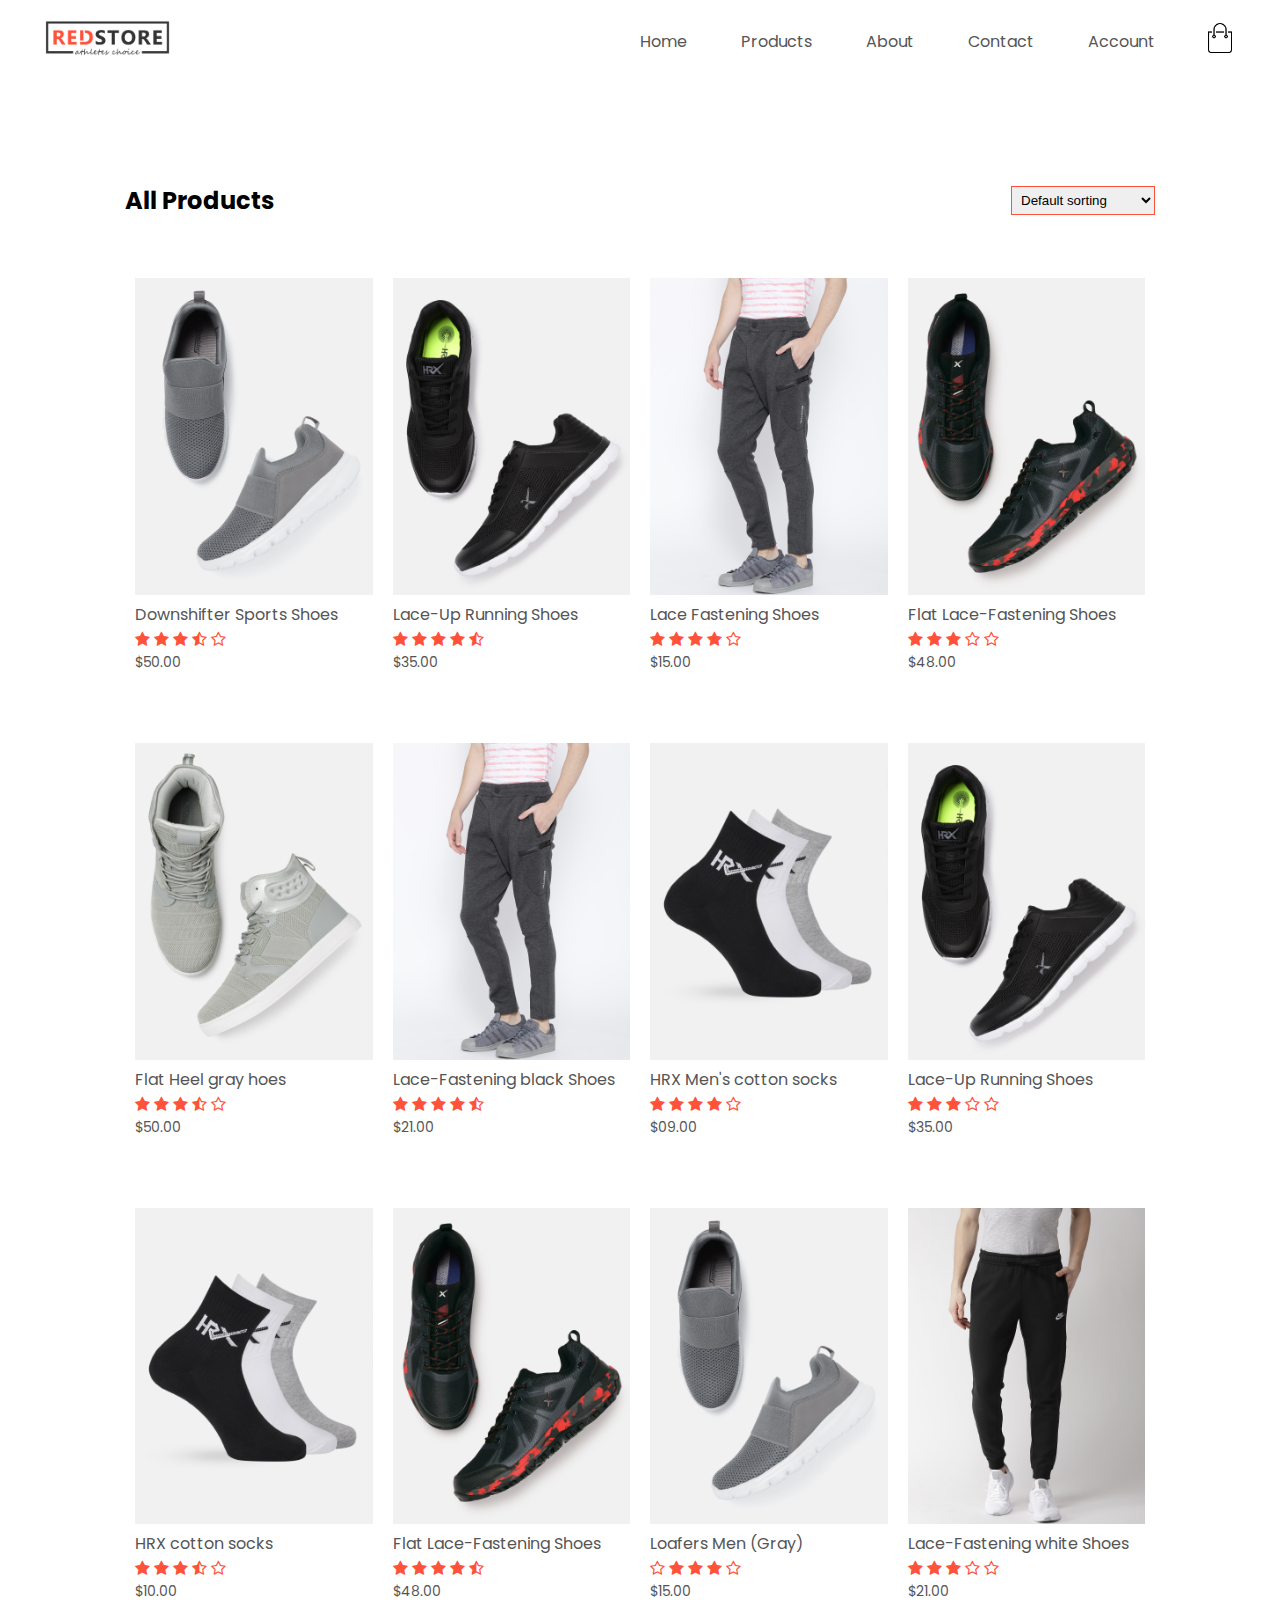
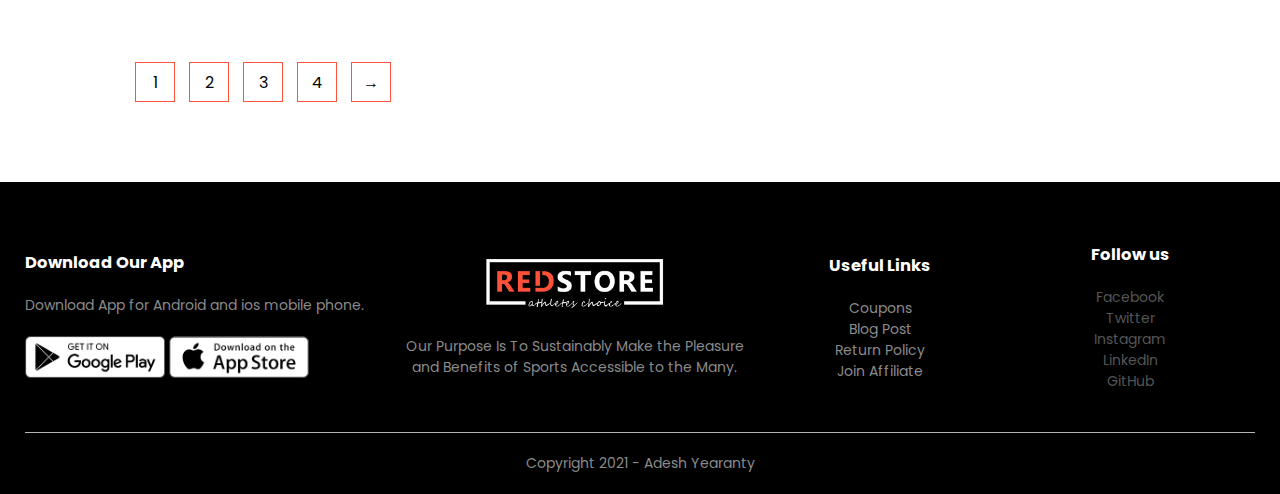
<file: ecommerce_website/products.html>
<!DOCTYPE html>
<html>
    
    <head>
        <meta charset="utf-8">
        <meta name="viewport" content="width-device-width, initial-scale=1.0">
        <title>All Products - Redstore</title>
        <link rel="stylesheet" href="style.css">
        <link rel="preconnect" href="https://fonts.gstatic.com">
        <link href="https://fonts.googleapis.com/css2?family=Poppins:wght@200;300;400;500;600;700&display=swap" rel="stylesheet">
        <!--added a cdn link by searching font awesome4 cdn and getting this link from https://www.bootstrapcdn.com/fontawesome/ this url*/-->
        <link rel="stylesheet" href="https://stackpath.bootstrapcdn.com/font-awesome/4.7.0/css/font-awesome.min.css">

    </head>
    <body>
        <!--<div class ="header">-->
        <div class="container">
            <div class="navbar">
                <div class="logo">
                    <a href="index.html"><img src="images/logo.png" width="125px"></a>
                </div>
               <nav>
                    <ul id="MenuItems">
                        <li><a href="index.html">Home</a></li>
                         <li><a href="products.html">Products</a></li>
                         <li><a href="">About</a></li>
                         <li><a href="">Contact</a></li>
                         <li><a href="account.html">Account</a></li>

                    </ul>
                </nav>
                <a href="cart.html"><img src="images/cart.png" width="30px" height="30px"></a>
                <img src="images/menu.png" class="menu-icon" onClick="menutoggle()" >
            </div>
           
        </div>
    <!--</div>-->
    
        
        <!------------------------------ Products------------------------------>
        <div class="small-container">
            <div class="row row-2">
                <h2>All Products</h2>
                <select>
                    <option>Default sorting</option>
                    <option>Short by price</option>
                    <option>Short by popularity</option>
                    <option>Short by rating</option>
                    <option>Short by sale</option>
                </select>
            </div>
            
            
            <!--<h2 class="title" >Featured Products</h2>-->
            <div class="row">
                    <div class="col-4">
                        <a href="products-details.html"><img src="images/product-11.jpg"></a>
                        <a href="products-details.html"><h4>Downshifter Sports Shoes</h4></a>
                        <div class="rating">
                            
                            <i class="fa fa-star" ></i>
                            <i class="fa fa-star" ></i>
                            <i class="fa fa-star" ></i>
                            <i class="fa fa-star-half-o" ></i>
                            <i class="fa fa-star-o" ></i>
                        </div>
                        <p>$50.00</p>
                    </div>
                    <div class="col-4">
                        <a href="products-details.html"><img src="images/product-2.jpg"></a>
                        <h4>Lace-Up Running Shoes</h4>
                        <div class="rating">
                            <i class="fa fa-star" ></i>
                            <i class="fa fa-star" ></i>
                            <i class="fa fa-star" ></i>
                            <i class="fa fa-star" ></i>
                            <i class="fa fa-star-half-o" ></i>
                        </div>
                        <p>$35.00</p>
                    </div>
                    <div class="col-4">
                        <a href="products-details.html"><img src="images/product-3.jpg"></a>
                        <h4>Lace Fastening Shoes</h4>
                        <div class="rating">
                            <i class="fa fa-star" ></i>
                            <i class="fa fa-star" ></i>
                            <i class="fa fa-star" ></i>
                            <i class="fa fa-star" ></i>
                            <i class="fa fa-star-o" ></i>
                        </div>
                        <p>$15.00</p>
                    </div>
                    <div class="col-4">
                        <a href="products-details.html"><img src="images/product-10.jpg"></a>
                        <h4>Flat Lace-Fastening Shoes</h4>
                        <div class="rating">
                            <i class="fa fa-star" ></i>
                            <i class="fa fa-star" ></i>
                            <i class="fa fa-star" ></i>
                            <i class="fa fa-star-o" ></i>
                            <i class="fa fa-star-o" ></i>
                        </div>
                        <p>$48.00</p>
                    </div>  
                </div>
            
            <!-------------- new row----------------->
            
            <div class="row">
                    <div class="col-4">
                        <a href="products-details.html"><img src="images/product-5.jpg"></a>
                        <h4>Flat Heel gray hoes</h4>
                        <div class="rating">
                            
                            <i class="fa fa-star" ></i>
                            <i class="fa fa-star" ></i>
                            <i class="fa fa-star" ></i>
                            <i class="fa fa-star-half-o" ></i>
                            <i class="fa fa-star-o" ></i>
                        </div>
                        <p>$50.00</p>
                    </div>
                    <div class="col-4">
                        <a href="products-details.html"><img src="images/product-3.jpg"></a>
                        <h4>Lace-Fastening black Shoes</h4>
                        <div class="rating">
                            <i class="fa fa-star" ></i>
                            <i class="fa fa-star" ></i>
                            <i class="fa fa-star" ></i>
                            <i class="fa fa-star" ></i>
                            <i class="fa fa-star-half-o" ></i>
                        </div>
                        <p>$21.00</p>
                    </div>
                    <div class="col-4">
                        <a href="products-details.html"><img src="images/product-7.jpg"></a>
                        <h4>HRX Men's cotton socks</h4>
                        <div class="rating">
                            <i class="fa fa-star" ></i>
                            <i class="fa fa-star" ></i>
                            <i class="fa fa-star" ></i>
                            <i class="fa fa-star" ></i>
                            <i class="fa fa-star-o" ></i>
                        </div>
                        <p>$09.00</p>
                    </div>
                    <div class="col-4">
                        <a href="products-details.html"><img src="images/product-2.jpg"></a>
                        <h4>Lace-Up Running Shoes</h4>
                        <div class="rating">
                            <i class="fa fa-star" ></i>
                            <i class="fa fa-star" ></i>
                            <i class="fa fa-star" ></i>
                            <i class="fa fa-star-o" ></i>
                            <i class="fa fa-star-o" ></i>
                        </div>
                        <p>$35.00</p>
                    </div>  
                </div>
            <!--new row for the latest product-->
                <div class="row">
                    <div class="col-4">
                        <a href="products-details.html"><img src="images/product-7.jpg"></a>
                        <h4>HRX cotton socks</h4>
                        <div class="rating">
                            
                            <i class="fa fa-star" ></i>
                            <i class="fa fa-star" ></i>
                            <i class="fa fa-star" ></i>
                            <i class="fa fa-star-half-o" ></i>
                            <i class="fa fa-star-o" ></i>
                        </div>
                        <p>$10.00</p>
                    </div>
                    <div class="col-4">
                        <a href="products-details.html"><img src="images/product-10.jpg"></a>
                        <h4>Flat Lace-Fastening Shoes</h4>
                        <div class="rating">
                            <i class="fa fa-star" ></i>
                            <i class="fa fa-star" ></i>
                            <i class="fa fa-star" ></i>
                            <i class="fa fa-star" ></i>
                            <i class="fa fa-star-half-o" ></i>
                        </div>
                        <p>$48.00</p>
                    </div>
                    <div class="col-4">
                        <a href="products-details.html"><img src="images/product-11.jpg"></a>
                        <h4>Loafers Men (Gray)</h4>
                        <div class="rating">
                            <i class="fa fa-star-o" ></i>
                            <i class="fa fa-star" ></i>
                            <i class="fa fa-star" ></i>
                            <i class="fa fa-star" ></i>
                            <i class="fa fa-star-o" ></i>
                        </div>
                        <p>$15.00</p>
                    </div>
                    <div class="col-4">
                        <a href="products-details.html"><img src="images/product-12.jpg"></a>
                        <h4>Lace-Fastening white Shoes</h4>
                        <div class="rating">
                            <i class="fa fa-star" ></i>
                            <i class="fa fa-star" ></i>
                            <i class="fa fa-star" ></i>
                            <i class="fa fa-star-o" ></i>
                            <i class="fa fa-star-o" ></i>
                        </div>
                        <p>$21.00</p>
                    </div>  
                </div>
            
            <div class="page-btn">
                <span>1</span>
                <span>2</span>
                <span>3</span>
                <span>4</span>
                <span>&#8594;</span>
            </div>
            
        </div>
        
        
        <!----------------------------------footer------------------------------------->
        <div class ="footer">
        <div class="container">
            
            <div class="row">
                <div class="footer-col-1">
                    <h3>Download Our App</h3>
                    <p>Download App for Android and ios mobile phone.</p>
                    <div class="app-logo">
                        <img src="images/play-store.png" alt="">
                        <img src="images/app-store.png" alt="">
                    </div>
                </div>
                <div class="footer-col-2">
                    <img src="images/logo-white.png">
                    <p>Our Purpose Is To Sustainably Make the Pleasure and Benefits of Sports Accessible to the Many.</p>
                </div>
                <div class="footer-col-3">
                    <h3>Useful Links</h3>
                   <ul>
                       <li>Coupons</li>
                       <li>Blog Post</li>
                       <li>Return Policy</li>
                       <li>Join Affiliate</li>
                    </ul>
                </div>
                <div class="footer-col-4">
                    <h3>Follow us</h3>
                   <ul>
                       <li><a href="https://www.facebook.com/adesh.yearanty/">Facebook</a></li>
                       <li><a href="https://twitter.com/adeshyearanty">Twitter</a></li>
                       <li><a href="https://www.instagram.com/adeshyearanty/">Instagram</a></li>
                       <li><a href="https://www.linkedin.com/in/adesh-yearanty-271718212/">LinkedIn</a></li>
                       <li><a href="https://github.com/adeshyearanty">GitHub</a></li>
                    </ul>
                </div>
                
            </div>
            
            <hr><!--horizontal line-->
            <p class="copyright">Copyright 2021 - Adesh Yearanty</p>
            
        </div>
    </div>
        
        
        <!-----------------------------------js for toggle menu----------------------------------------------->
        <script>
            var menuItems=document.getElementById("MenuItems");
            
            MenuItems.style.maxHeight="0px";
            function menutoggle(){
                if(MenuItems.style.maxHeight == "0px"){
                    MenuItems.style.maxHeight="200px";
                }
                else{
                    MenuItems.style.maxHeight="0px";
                }
            }
        </script>
    </body>
</html>
</file>
<file: ecommerce_website/style.css>
*{
  margin: 0;
  padding: 0;
  box-sizing: border-box;
}
body{
  font-family: 'Poppins', sans-serif;
}
/*nav maenu on the left as a unordered list*/
.navbar{
  display:flex;
  align-items: center;
  padding:20px;
}
/*nav maenu on the right as a unordered list*/
nav{
  flex: 1;
  text-align: right;
}
/*nav maenu on the right as a list but without bullet*/
nav ul{
  display: inline-block;
  list-style-type: none;   
}
/*nav maenu on the right as a vertically list with 50px gapping with each with underline*/
nav ul li{
  display: inline-block;
  margin-right: 50px;   
}
/*nav maenu on the right as a vertically list with 50px gapping with each without underline*/
a{
  text-decoration: none;
  color: #555;
}
p{
  color: #555;
}
.container{
  max-width: 1300px;
  margin: auto;
  padding-left: 25px;
  padding-right: 25px;
}
.row{
  display: flex;
  align-items: center;
  flex-wrap: wrap;
  justify-content: space-around;
}

.col-2{
  flex-basis: 50%;
  min-width: 300px;
}
.col-2 img{
  max-width: 100%;
  padding: 50px 0;
} 

.col-2 h1{
  font-size: 50px;
  line-height: 60px;
  margin: 25px 0;
}

.btn{
  display: inline-block;
  background: #ff523b;
  color: #fff;
  padding:8px 30px;
  margin: 30px 0px;
  border-radius: 30px;
  transition:background 0.5s;
}
.btn:hover{
  background: #563434;
}
.header{
  background: radial-gradient(#fff, #ffd6d6);
}
.header .row{
  margin-top: 70px;
}

.categories{
  margin: 70px 0;
}
.col-3{
  flex-basis: 30%;
  min-width: 250px;
  margin-bottom: 30px;
}

.col-3 img{
 width: 100%;
}

.small-container{
  max-width: 1080px;
  margin: auto;
  padding-left: 25px;
  padding-right: 25px;   
}
.col-4{
  flex-basis: 25%;
  padding: 10px;
  min-width: 200px;
  margin-bottom: 50px;
  transition: transform 0.5s;
}
.col-4 img{
  width:100%;
}
.title{
  text-align: center;
  margin: 0 auto 80px;
  position: relative;
  line-height: 60px;
  color: #555;
}
.title::after{
  content: '';
  background: #ff523b;
  width: 80px;
  height: 5px;
  border-radius: 5px;
  position: absolute;
  bottom: 0;
  left: 50%;
  transform: translateX(-50%);
}
h4{
  color: #555;
  font-weight: normal;
}
.col-4 p{
  font-size: 14px;
}
.rating .fa{
  color: #ff523b;
}
.col-4:hover{
  transform:translateY(-5px);
}

/*-----------------------offer -----------------------*/
.offer{
  background: radial-gradient(#fff, #ffd6d6);
  margin-top: 80px;
  padding: 30px 0;
}

.col-2 .offer-img{
  padding: 50px;
}
small{
  color:#555;
}

/*-----------------------Testimonial -----------------------*/
.testimonial{
  padding-top: 100px;
}
.testimonial .col-3{
  text-align: center;
  padding: 40px 20px;
  box-shadow: 0 0 20px 0px rgba(0,0,0,0.1);
  cursor: pointer;
  transition: transform 0.5s;
}
.testimonial .col-3 img{
  width:50px;
  margin-top: 20px;
  border-radius: 50%;/*square images converted to round shape box*/
}
.testimonial .col-3:hover{
  transform: translateY(-10px);
}
.fa.fa-quote-left{
  font-size: 34px;
  color: #ff523b;
}
.col-3 p{
  font-size: 12px;
  margin: 12px 0;
  color: #777;
}
.testimonial .col-3 h3{
  font-weight: 600;
  color: #555;
  font-size: 16px;
}

/*-----------------------Brands -----------------------*/
.brands{
  margin: 100px auto;
}
.col-5{
  width: 100px;
}
.col-5 img{
  width: 100%;
  cursor: pointer;
  filter: grayscale(100%);
}
.col-5 img:hover{
  filter: grayscale(0);
}

/*-----------------------Footer -----------------------*/
.footer{
  background:#000; /*black;*/
  color: #8a8a8a;
  font-size: 14px;
  padding:60px 0 20px;
}

.footer p{
  color: #8a8a8a;
}

.footer h3{
  color:#fff;
  margin-bottom: 20px;
}
.footer-col-1, .footer-col-2,.footer-col-3,.footer-col-4{
  min-width: 250px;
  margin-bottom: 20px;
}
.footer-col-1{
  flex-basis: 30%;
}
.footer-col-2{
  flex: 1;
  text-align: center;
}
.footer-col-2 img{
  width: 180px;
  margin-bottom: 20px;
}
.footer-col-3,.footer-col-4{
  flex-basis: 12%;
  text-align: center;
}
ul{
  list-style-type: none;   
}
.app-logo{
  margin-top: 20px;
}
.app-logo img{
  width: 140px;
}

.footer hr{
  border: none;
  background: #b5b5b5;
  height: 1px;
  margin: 20px 0;
}
.copyright{
  text-align: center;
}



.menu-icon{
  width: 28px;
  margin-left: 20px;  
  display:none;
}

/*-----------------------media query for menu -----------------------*/
@media only screen and (max-width:800px){
  nav ul{
      position: absolute;
      top:70px;
      left: 0;
      background: #333;
      width: 100%;
      overflow: hidden;
      transition: max-height 0.5s;
      
  }
  nav ul li{
      display: block;
      margin-right: 50px;
      margin-top: 10px;
      margin-bottom: 10px;
  }
  nav ul li a{
      color: #fff;
  }
  .menu-icon{ 
      display:block;
      cursor: pointer;
  }
}

/*-----------------------media query for less than 600 screen size(mobile device) -----------------------*/
@media only screen and (max-width:600px){
  .row{
      text-align: center;
  }
  .col-2 .col-3 .col-4{
      flex-basis: 100%;
  }
  .single-product .row{
      text-align: left;
  }
  .single-product .col-2{
      padding: 20px 0;
  }
  .single-product h1{
      font-size: 20px;
      line-height: 32px;
  }
  .cart-info p{
      display: none;
  }
  

}

/*--------------------all products-----------------------------------------------*/
.row-2{
  justify-content: space-between;
  margin:100px auto 50px;
}
select{
  border:1px solid #ff523b;
  padding: 5px;
}
select:focus{
  outline: none;
}

.page-btn{
  margin: 0 auto 80px;
}
.page-btn span{
  display: inline-block;
  border:1px solid #ff523b;
  margin-left: 10px;
  width: 40px;
  height: 40px;
  text-align: center;
  line-height: 40px;
  cursor: pointer;
}
.page-btn span:hover{
  background: #ff523b;
  color: #fff;
}


/*-----------------------single product details -----------------------*/

.single-product{
  margin-top: 80px;
}
.single-product .col-2 img{
  padding:0;
}
.single-product .col-2{
  padding:20px;
}
.single-product h4{
  margin: 20px 0;
  font-size: 22px;
  font-weight: bold;
}
.single-product select{
  display: block;
  padding: 10px;
  margin-top: 20px;
}
.single-product input{
  width: 50px;
  height: 40px;
  padding-left: 10px;
  font-size: 20px;
  margin-right: 10px;
  border: apx solid #ff523b;
}
input:focus{
  outline: none;
}
.single-product .fa{
  color:#ff523b;
  margin-left: 10px;
}
.small-img-row{
 display:flex;
  justify-content: space-between;
}
.small-img-col{
  flex-basis: 24%;
  cursor: pointer;
}




      /*------------------------------ cart items ------------------------------*/
.cart-page{
  margin: 80px auto;
}

table{
  width: 100%;
  border-collapse: collapse;
}

.cart-info{
  display:flex;
  flex-wrap: wrap;
}
th{
  text-align: left;
  padding: 5px;
  color: #fff;
  background: #ff523b;
  font-weight: normal;
}
td{
  padding: 10px 5px;
}

td input{
  width: 40px;
  height: 30px;
  padding: 5px;
}
td a{
  color: #ff523b;
}
td img{
  width: 80px;
  height: 80px;
  margin-right: 10px;
}
.total-price{
  display: flex;
  justify-content: flex-end;
}
.total-price table{
  border-top: 3px solid #ff523b;
  width: 100%;
  max-width: 400px;
}
td:last-child{
  text-align: right;
}
th:last-child{
  text-align: right;
}


      /*------------------------------ account-page ------------------------------*/
.account-page{
  padding: 50px 0;
  background: radial-gradient(#fff, #ffd6d6);
}
.form-container{
  background: #fff;
  width:300px;
  height: 400px;
  position: relative;
  text-align: center;
  padding: 20px 0;
  margin: auto;
  box-shadow: 0 0 20px 0px rgba(0,0,0,0.1);
  overflow: hidden;
}

.form-container span{
  font-weight: bold;
  padding: 0 10px;
  color: #555;
  cursor: pointer;
  width: 100px;
  display: inline-block;
}

.form-btn{
  display:inline-block;
}
.form-container form{
  max-width: 300px;
  padding: 0 20px;
  position: absolute;
  top: 130px;
  transition: transform 1s;
}

form input{
  width: 100%;
  height: 30px;
  margin: 10px 0;
  padding: 0 10px;
  border: 1px solid #ccc;
}

form .btn{
  width: 100%;
  border:none;
  cursor:pointer;
  margin:10px 0;
}
form .btn:focus{
  outline: none;
}

#LoginForm{
  left: -300px;
}
#RegForm{
  left: 0;
}
form a{
  font-size: 12px;
}

#Indicator{
  width: 100px;
  border: none;
  background: #ff523b;
  height: 3px;
  margin-top: 8px;
  transform: translateX(100px);
  transition: transform 1s;

}
</file>
